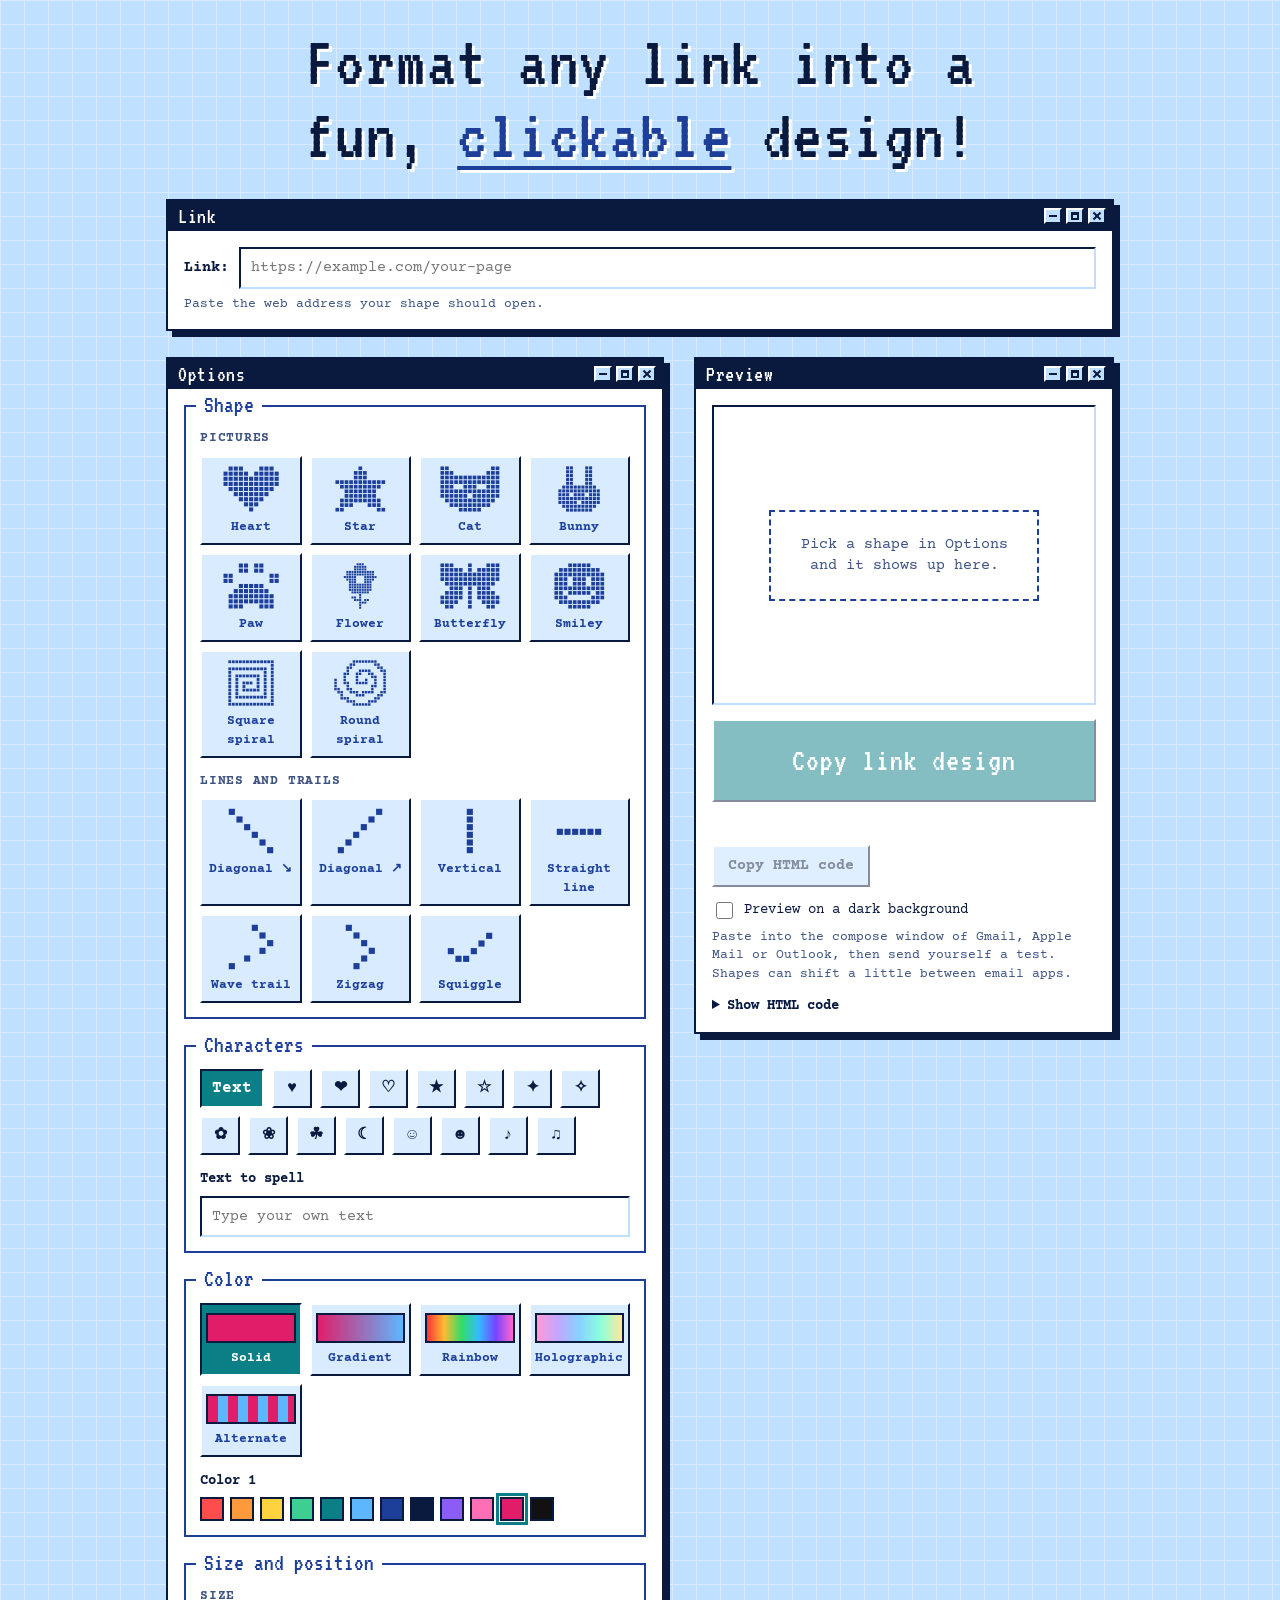
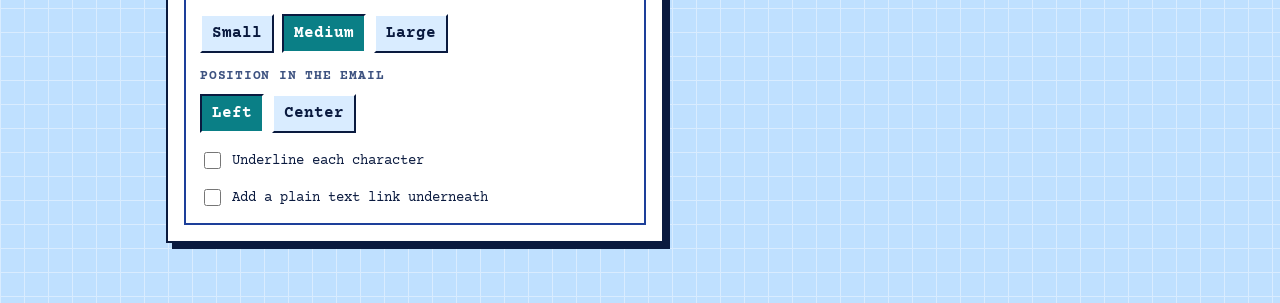
<file: index.html>
<!doctype html>
<html lang="en">
  <head>
    <meta charset="utf-8" />
    <meta name="viewport" content="width=device-width, initial-scale=1" />
    <title>Click Me!</title>
    <meta
      name="description"
      content="Format any link into a fun, clickable design you can paste into an email."
    />
    <link
      rel="icon"
      href="data:image/svg+xml,%3Csvg xmlns='http://www.w3.org/2000/svg' viewBox='0 0 100 100'%3E%3Ctext y='.9em' font-size='90' fill='%230a7f86'%3E%E2%99%A5%3C/text%3E%3C/svg%3E"
    />
    <link rel="preconnect" href="https://fonts.googleapis.com" />
    <link
      href="https://fonts.googleapis.com/css2?family=VT323&family=Courier+Prime:wght@400;700&display=swap"
      rel="stylesheet"
    />
    <link rel="stylesheet" href="css/styles.css" />
    <script src="js/script.js" defer></script>
    <script src="js/stickers.js" defer></script>
  </head>
  <body>
    <header>
      <h1>Format any link into a fun, <span class="hl">clickable</span> design!</h1>
    </header>
    <div class="wrap">
      <section class="win" aria-labelledby="link-title">
        <div class="bar">
          <span id="link-title">Link</span>
          <span class="dots" aria-hidden="true"
            ><i class="min"></i><i class="max"></i><i class="close"></i
          ></span>
        </div>
        <div class="body">
          <div class="addr">
            <label for="url">Link:</label>
            <input
              type="text"
              id="url"
              inputmode="url"
              autocomplete="off"
              placeholder="https://example.com/your-page"
            />
          </div>
          <p class="hint" id="url-hint"></p>
        </div>
      </section>

      <div class="main">
        <section class="win preview" aria-labelledby="preview-title">
          <div class="bar">
            <span id="preview-title">Preview</span>
            <span class="dots" aria-hidden="true"
              ><i class="min"></i><i class="max"></i><i class="close"></i
            ></span>
          </div>
          <div class="body">
            <div class="stage" id="stage"><div id="out"></div></div>

            <button class="btn big" id="copy-design" type="button">Copy link design</button>
            <p class="msg" id="msg" role="status" aria-live="polite"></p>

            <div class="tools">
              <button class="btn" id="copy-code" type="button">Copy HTML code</button>
              <label class="check" for="dark-stage">
                <input type="checkbox" id="dark-stage" /> Preview on a dark background
              </label>
            </div>
            <p class="note">
              Paste into the compose window of Gmail, Apple Mail or Outlook, then send yourself a
              test. Shapes can shift a little between email apps.
            </p>
            <details id="code-box">
              <summary>Show HTML code</summary>
              <textarea id="code" readonly aria-label="HTML code"></textarea>
            </details>
          </div>
        </section>

        <section class="win options" aria-labelledby="options-title">
          <div class="bar">
            <span id="options-title">Options</span>
            <span class="dots" aria-hidden="true"
              ><i class="min"></i><i class="max"></i><i class="close"></i
            ></span>
          </div>
          <div class="body">
            <div class="groups">
              <fieldset class="group wide">
                <legend>Shape</legend>
                <p class="sub">Pictures</p>
                <div class="tiles" id="shapes"></div>
                <p class="sub">Lines and trails</p>
                <div class="tiles" id="lines"></div>
                <div class="range" id="length-row">
                  <label for="length">Length</label>
                  <input type="range" id="length" min="3" max="16" step="1" value="8" />
                  <output id="length-out" for="length">8</output>
                </div>
              </fieldset>

              <fieldset class="group">
                <legend>Characters</legend>
                <div class="stack">
                  <div class="row" id="fills" role="group" aria-label="Characters"></div>
                  <div>
                    <label class="lbl" for="text">Text to spell</label>
                    <input
                      type="text"
                      id="text"
                      autocomplete="off"
                      maxlength="40"
                      placeholder="Type your own text"
                    />
                  </div>
                </div>
              </fieldset>

              <fieldset class="group">
                <legend>Color</legend>
                <div class="stack">
                  <div class="tiles" id="color-modes"></div>
                  <div id="row-a">
                    <span class="lbl">Color 1</span>
                    <div class="swatches" id="swatches-a"></div>
                  </div>
                  <div id="row-b">
                    <span class="lbl">Color 2</span>
                    <div class="swatches" id="swatches-b"></div>
                  </div>
                </div>
              </fieldset>

              <fieldset class="group">
                <legend>Size and position</legend>
                <p class="sub">Size</p>
                <div class="row" id="sizes" role="group" aria-label="Size"></div>
                <p class="sub">Position in the email</p>
                <div class="row" id="aligns" role="group" aria-label="Position"></div>
                <div class="stack stack--spaced">
                  <label class="check" for="underline">
                    <input type="checkbox" id="underline" /> Underline each character
                  </label>
                  <label class="check" for="fallback">
                    <input type="checkbox" id="fallback" /> Add a plain text link underneath
                  </label>
                  <div id="fallback-row">
                    <label class="lbl" for="fallback-text">Text for that link</label>
                    <input type="text" id="fallback-text" autocomplete="off" maxlength="80" />
                  </div>
                </div>
              </fieldset>
            </div>
          </div>
        </section>
      </div>
    </div>
  </body>
</html>
</file>
<file: css/styles.css>
:root {
  --baby: #bfe0ff;
  --baby-2: #d9ecff;
  --white: #ffffff;
  --navy: #0a1a3f;
  --blue: #1d3f9a;
  --teal: #0a7f86;
  --teal-soft: #c9f0ee;
  --muted: #3d5280;
  --pixel: 'VT323', 'Courier New', monospace;
  --mono: 'Courier Prime', 'Courier New', monospace;
  color-scheme: light;
}
* {
  box-sizing: border-box;
}
html,
body {
  margin: 0;
}
body {
  position: relative;
  color: var(--navy);
  font-family: var(--mono);
  font-size: 15px;
  line-height: 1.45;
  background:
    linear-gradient(var(--baby-2) 1px, transparent 1px) 0 0/24px 24px,
    linear-gradient(90deg, var(--baby-2) 1px, transparent 1px) 0 0/24px 24px,
    var(--baby);
}
.wrap {
  max-width: 980px;
  margin: 0 auto;
  padding: 26px 16px 60px;
  display: flex;
  flex-direction: column;
  gap: 26px;
}
header {
  text-align: center;
  padding: 26px 16px 0;
}
header h1 {
  font-family: var(--pixel);
  font-weight: 400;
  /* Scales with the screen so the whole heading stays on one line. */
  font-size: clamp(20px, calc((100vw - 32px) / 17), 96px);
  text-align: center;
  line-height: 1;
  margin: 0;
  text-wrap: balance;
  color: var(--navy);
  letter-spacing: 0.02em;
  text-shadow: 3px 3px 0 var(--white);
}
header h1 .hl {
  color: var(--blue);
  text-decoration: underline;
  text-decoration-thickness: 0.06em;
  text-underline-offset: 0.12em;
}
.main {
  display: grid;
  gap: 26px;
  grid-template-columns: minmax(0, 1fr);
  align-items: start;
}
.preview {
  order: 1;
}
.options {
  order: 2;
}
@media (min-width: 900px) {
  .main {
    grid-template-columns: minmax(0, 1fr) minmax(0, 420px);
    gap: 30px;
  }
  .options {
    order: 1;
    grid-column: 1;
    grid-row: 1;
  }
  .preview {
    order: 2;
    grid-column: 2;
    grid-row: 1;
    position: sticky;
    top: 16px;
  }
}

/* windows */
.win {
  background: var(--white);
  border: 2px solid var(--navy);
  box-shadow: 6px 6px 0 var(--navy);
}
.bar {
  display: flex;
  align-items: center;
  justify-content: space-between;
  padding: 4px 6px 4px 10px;
  background: var(--navy);
  color: var(--white);
  font-family: var(--pixel);
  font-size: 22px;
  line-height: 1;
  letter-spacing: 0.03em;
}
.bar .dots {
  display: flex;
  gap: 4px;
}
.bar .dots i {
  position: relative;
  display: block;
  width: 18px;
  height: 16px;
  background: var(--baby);
  border: 2px solid;
  border-color: var(--white) var(--navy) var(--navy) var(--white);
}
.bar .dots i::before,
.bar .dots i::after {
  content: '';
  position: absolute;
  top: 50%;
  left: 50%;
  box-sizing: border-box;
  transform: translate(-50%, -50%);
}
.bar .dots .min::before {
  width: 8px;
  height: 2px;
  background: var(--navy);
}
.bar .dots .max::before {
  width: 8px;
  height: 8px;
  border: 2px solid var(--navy);
  border-top-width: 3px;
}
.bar .dots .close::before,
.bar .dots .close::after {
  width: 10px;
  height: 2px;
  background: var(--navy);
}
.bar .dots .close::before {
  transform: translate(-50%, -50%) rotate(45deg);
}
.bar .dots .close::after {
  transform: translate(-50%, -50%) rotate(-45deg);
}
.body {
  padding: 16px;
}

/* address bar */
.addr {
  display: flex;
  align-items: center;
  gap: 10px;
}
.addr label {
  font-weight: 700;
  white-space: nowrap;
}
input[type='text'] {
  flex: 1;
  width: 100%;
  min-width: 0;
  padding: 8px 10px;
  font: inherit;
  color: var(--navy);
  background: var(--white);
  border: 2px solid;
  border-color: var(--navy) var(--baby) var(--baby) var(--navy);
}
input[type='text']:disabled {
  background: var(--baby-2);
  color: var(--muted);
}
.hint {
  margin: 6px 0 0;
  font-size: 13px;
  color: var(--muted);
  min-height: 1.3em;
}

/* stage */
.stage {
  background: #fff;
  color: #222;
  border: 2px solid;
  border-color: var(--navy) var(--baby) var(--baby) var(--navy);
  padding: 28px 20px;
  min-height: 300px;
  overflow-x: auto;
  display: flex;
  align-items: center;
  justify-content: center;
}
.stage.dark {
  background: #101522;
}
.stage #out {
  margin: 0 auto;
}
.empty {
  margin: 0;
  padding: 22px 26px;
  border: 2px dashed var(--blue);
  color: var(--muted);
  text-align: center;
  font-size: 15px;
  max-width: 30ch;
}
.stage.dark .empty {
  color: #a9bbe6;
  border-color: #a9bbe6;
}

/* buttons */
.btn {
  font: inherit;
  font-weight: 700;
  color: var(--navy);
  background: var(--baby);
  border: 2px solid;
  border-color: var(--white) var(--navy) var(--navy) var(--white);
  padding: 8px 14px;
  cursor: pointer;
}
.btn:active:not(:disabled) {
  border-color: var(--navy) var(--white) var(--white) var(--navy);
}
.btn:disabled {
  opacity: 0.5;
  cursor: not-allowed;
}
.btn.big {
  display: block;
  width: 100%;
  margin-top: 14px;
  padding: 16px 18px;
  font-family: var(--pixel);
  font-weight: 400;
  font-size: 32px;
  letter-spacing: 0.03em;
  color: var(--white);
  background: var(--teal);
}
.row {
  display: flex;
  flex-wrap: wrap;
  gap: 8px;
  align-items: center;
}
.tools {
  display: flex;
  flex-wrap: wrap;
  gap: 12px 18px;
  align-items: center;
  justify-content: space-between;
  margin-top: 12px;
}
.msg {
  min-height: 1.4em;
  margin: 10px 0 0;
  font-weight: 700;
  color: var(--teal);
}
.note {
  margin: 6px 0 0;
  font-size: 13px;
  color: var(--muted);
}
.check {
  display: flex;
  align-items: center;
  gap: 8px;
  font-size: 14px;
}
.check input {
  width: 17px;
  height: 17px;
  accent-color: var(--teal);
}
details {
  margin-top: 12px;
  font-size: 14px;
}
summary {
  cursor: pointer;
  font-weight: 700;
}
textarea {
  width: 100%;
  height: 140px;
  margin-top: 8px;
  padding: 8px;
  font: 12px/1.4 var(--mono);
  color: var(--navy);
  background: var(--white);
  border: 2px solid;
  border-color: var(--navy) var(--baby) var(--baby) var(--navy);
  resize: vertical;
}

/* options */
.groups {
  display: grid;
  gap: 26px 18px;
  grid-template-columns: repeat(auto-fit, minmax(240px, 1fr));
}
.group {
  position: relative;
  border: 2px solid var(--blue);
  padding: 22px 14px 14px;
  min-width: 0;
  margin: 0;
}
.group.wide {
  grid-column: 1/-1;
}
.group legend {
  position: absolute;
  top: -14px;
  left: 10px;
  padding: 0 8px;
  background: var(--white);
  font-family: var(--pixel);
  font-size: 24px;
  line-height: 1;
  color: var(--blue);
}
.sub {
  margin: 14px 0 8px;
  font-size: 13px;
  font-weight: 700;
  color: var(--muted);
  text-transform: uppercase;
  letter-spacing: 0.06em;
}
.sub:first-of-type {
  margin-top: 0;
}
.tiles {
  display: grid;
  grid-template-columns: repeat(auto-fill, minmax(82px, 1fr));
  gap: 8px;
}
.tile {
  display: flex;
  flex-direction: column;
  align-items: center;
  justify-content: flex-start;
  gap: 6px;
  padding: 8px 4px 6px;
  font: inherit;
  font-size: 13px;
  font-weight: 700;
  color: var(--blue);
  background: var(--baby-2);
  border: 2px solid;
  border-color: var(--white) var(--navy) var(--navy) var(--white);
  cursor: pointer;
}
.tile .thumb {
  display: flex;
  align-items: center;
  justify-content: center;
  height: 46px;
}
.tile svg {
  display: block;
  flex: none;
}
.tile:hover {
  background: var(--baby);
}
.tile[aria-pressed='true'] {
  color: var(--white);
  background: var(--teal);
  border-color: var(--navy) var(--white) var(--white) var(--navy);
}
.tile .sw {
  width: 100%;
  height: 30px;
  border: 2px solid var(--navy);
}
.chip {
  min-width: 40px;
  padding: 6px 10px;
  font: inherit;
  font-size: 16px;
  font-weight: 700;
  color: var(--navy);
  background: var(--baby-2);
  border: 2px solid;
  border-color: var(--white) var(--navy) var(--navy) var(--white);
  cursor: pointer;
}
.chip:hover {
  background: var(--baby);
}
.chip[aria-pressed='true'] {
  color: var(--white);
  background: var(--teal);
  border-color: var(--navy) var(--white) var(--white) var(--navy);
}
.range {
  display: flex;
  align-items: center;
  gap: 12px;
  margin-top: 14px;
}
.range label {
  font-weight: 700;
}
.range input {
  flex: 1;
  accent-color: var(--teal);
}
.range output {
  min-width: 2ch;
  font-weight: 700;
}
.swatches {
  display: flex;
  flex-wrap: wrap;
  gap: 6px;
  align-items: center;
}
.swatch {
  width: 24px;
  height: 24px;
  padding: 0;
  border: 2px solid var(--navy);
  cursor: pointer;
}
.swatch[aria-pressed='true'] {
  outline: 3px solid var(--teal);
  outline-offset: 1px;
}
.lbl {
  display: block;
  margin: 0 0 6px;
  font-weight: 700;
  font-size: 14px;
}
.stack {
  display: flex;
  flex-direction: column;
  gap: 14px;
}
.stack--spaced {
  margin-top: 16px;
}

button:focus-visible,
input:focus-visible,
summary:focus-visible,
textarea:focus-visible {
  outline: 3px solid var(--teal);
  outline-offset: 2px;
}

/* sparkle trail */
.spark {
  position: fixed;
  z-index: 50;
  pointer-events: none;
  font-size: 16px;
  line-height: 1;
  text-shadow: 0 0 2px var(--navy);
  animation: fall 0.8s ease-out forwards;
}
@keyframes fall {
  0% {
    opacity: 1;
    transform: translate(-50%, -50%) scale(1);
  }
  100% {
    opacity: 0;
    transform: translate(-50%, 16px) scale(0.3) rotate(120deg);
  }
}
@media (prefers-reduced-motion: reduce) {
  .spark {
    display: none;
  }
}

/* Scrapbook stickers fill the empty margins on wide screens only. */
.stickers {
  display: none;
}
@media (min-width: 1300px) {
  .stickers {
    display: block;
    position: absolute;
    top: 0;
    bottom: 0;
    width: calc((100vw - 980px) / 2);
    pointer-events: none;
    overflow: hidden;
  }
  .stickers-left {
    left: 0;
  }
  .stickers-right {
    right: 0;
  }
  .stickers svg {
    position: absolute;
    overflow: visible;
  }
}
</file>
